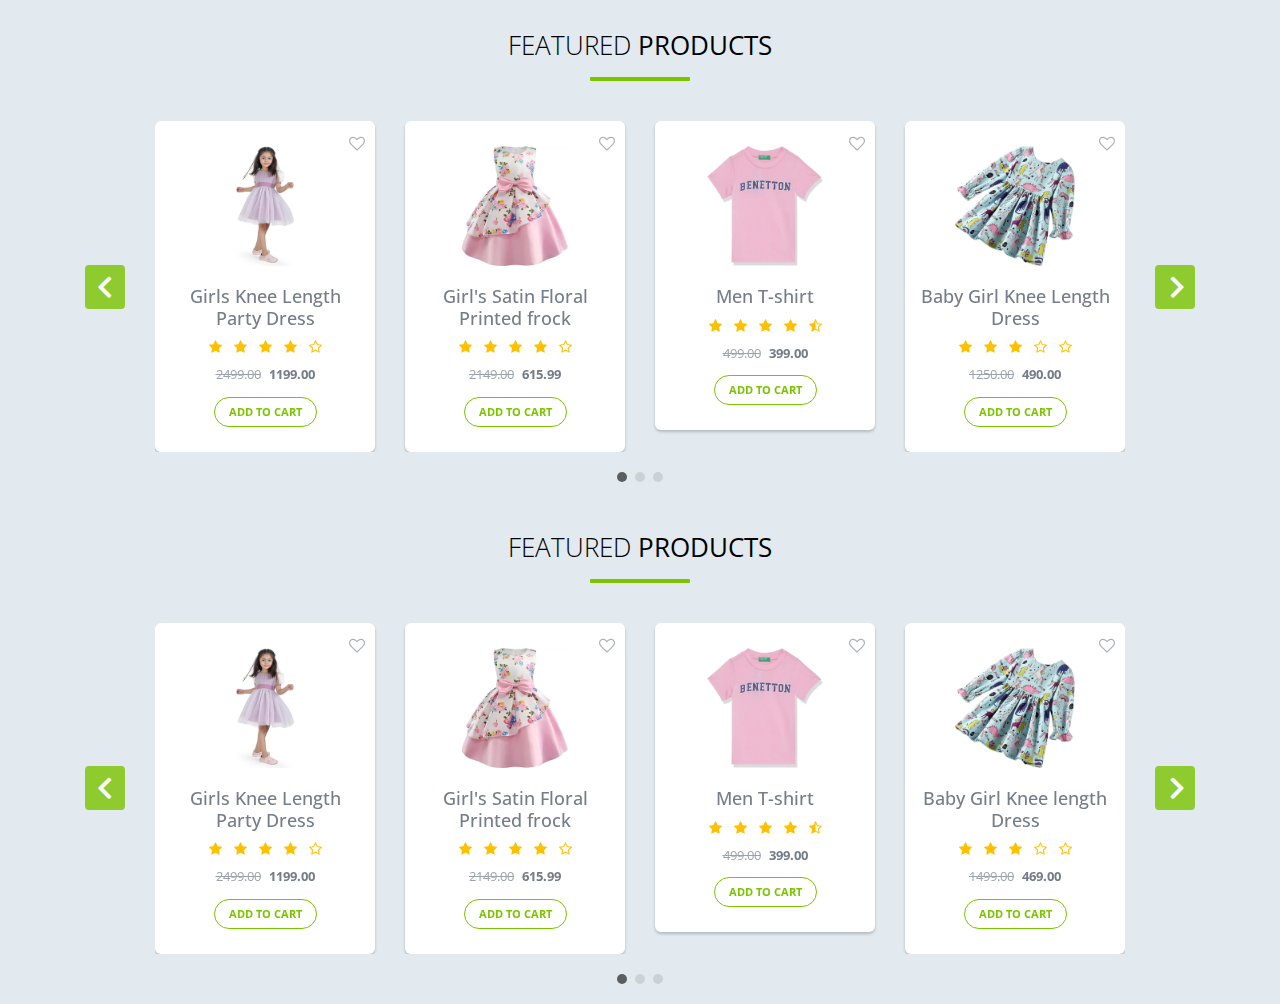
<file: kid.html>
<!DOCTYPE html>
<html lang="en">
<head>
<meta charset="utf-8">
<meta name="viewport" content="width=device-width, initial-scale=1, shrink-to-fit=no">
<title>men's cllection</title>
<link rel="stylesheet" href="https://fonts.googleapis.com/css?family=Roboto|Open+Sans">
<link rel="stylesheet" href="https://stackpath.bootstrapcdn.com/bootstrap/4.5.0/css/bootstrap.min.css">
<link rel="stylesheet" href="https://maxcdn.bootstrapcdn.com/font-awesome/4.7.0/css/font-awesome.min.css">
<script src="https://code.jquery.com/jquery-3.5.1.min.js"></script>
<script src="https://cdn.jsdelivr.net/npm/popper.js@1.16.0/dist/umd/popper.min.js"></script>
<script src="https://stackpath.bootstrapcdn.com/bootstrap/4.5.0/js/bootstrap.min.js"></script>
<link href="men.css" rel="stylesheet">

<script>
$(document).ready(function(){
	$(".wish-icon i").click(function(){
		$(this).toggleClass("fa-heart fa-heart-o");
	});
});	
</script>
</head>
<body>
<div class="container-xl">
	<div class="row">
		<div class="col-md-12">
			<h2>Featured <b>Products</b></h2>
			<div id="myCarousel" class="carousel slide" data-ride="carousel" data-interval="0">
			<!-- Carousel indicators -->
			<ol class="carousel-indicators">
				<li data-target="#myCarousel" data-slide-to="0" class="active"></li>
				<li data-target="#myCarousel" data-slide-to="1"></li>
				<li data-target="#myCarousel" data-slide-to="2"></li>
			</ol>   
			<!-- Wrapper for carousel items -->
			<div class="carousel-inner">
				<div class="item carousel-item active">
					<div class="row">
						<div class="col-sm-3">
							<div class="thumb-wrapper">
								<span class="wish-icon"><i class="fa fa-heart-o"></i></span>
								<div class="img-box">
									<img src="img/kid1.png" class="img-fluid" alt="">									
								</div>
								<div class="thumb-content">
									<h4>Girls Knee Length Party Dress</h4>									
									<div class="star-rating">
										<ul class="list-inline">
											<li class="list-inline-item"><i class="fa fa-star"></i></li>
											<li class="list-inline-item"><i class="fa fa-star"></i></li>
											<li class="list-inline-item"><i class="fa fa-star"></i></li>
											<li class="list-inline-item"><i class="fa fa-star"></i></li>
											<li class="list-inline-item"><i class="fa fa-star-o"></i></li>
										</ul>
									</div>
									<p class="item-price"><strike>2499.00</strike> <b>1199.00</b></p>
									<a href="cart.html" class="btn btn-primary">Add to Cart</a>
								</div>						
							</div>
						</div>
						<div class="col-sm-3">
							<div class="thumb-wrapper">
								<span class="wish-icon"><i class="fa fa-heart-o"></i></span>
								<div class="img-box">
									<img src="img/kid2.png" class="img-fluid" alt="Headphone">
								</div>
								<div class="thumb-content">
									<h4>Girl's Satin Floral Printed frock</h4>									
									<div class="star-rating">
										<ul class="list-inline">
											<li class="list-inline-item"><i class="fa fa-star"></i></li>
											<li class="list-inline-item"><i class="fa fa-star"></i></li>
											<li class="list-inline-item"><i class="fa fa-star"></i></li>
											<li class="list-inline-item"><i class="fa fa-star"></i></li>
											<li class="list-inline-item"><i class="fa fa-star-o"></i></li>
										</ul>
									</div>
									<p class="item-price"><strike>2149.00</strike> <b>615.99</b></p>
									<a href="#" class="btn btn-primary">Add to Cart</a>
								</div>						
							</div>
						</div>		
						<div class="col-sm-3">
							<div class="thumb-wrapper">
								<span class="wish-icon"><i class="fa fa-heart-o"></i></span>
								<div class="img-box">
									<img src="img/kid3.png" class="img-fluid" alt="Macbook">
								</div>
								<div class="thumb-content">
									<h4>Men T-shirt</h4>									
									<div class="star-rating">
										<ul class="list-inline">
											<li class="list-inline-item"><i class="fa fa-star"></i></li>
											<li class="list-inline-item"><i class="fa fa-star"></i></li>
											<li class="list-inline-item"><i class="fa fa-star"></i></li>
											<li class="list-inline-item"><i class="fa fa-star"></i></li>
											<li class="list-inline-item"><i class="fa fa-star-half-o"></i></li>
										</ul>
									</div>
									<p class="item-price"><strike>499.00</strike> <b>399.00</b></p>
									<a href="#" class="btn btn-primary">Add to Cart</a>
								</div>						
							</div>
						</div>								
						<div class="col-sm-3">
							<div class="thumb-wrapper">
								<span class="wish-icon"><i class="fa fa-heart-o"></i></span>
								<div class="img-box">
									<img src="img/kid12.png" class="img-fluid" alt="Nikon">
								</div>
								<div class="thumb-content">
									<h4>Baby Girl Knee Length Dress</h4>									
									<div class="star-rating">
										<ul class="list-inline">
											<li class="list-inline-item"><i class="fa fa-star"></i></li>
											<li class="list-inline-item"><i class="fa fa-star"></i></li>
											<li class="list-inline-item"><i class="fa fa-star"></i></li>
											<li class="list-inline-item"><i class="fa fa-star-o"></i></li>
											<li class="list-inline-item"><i class="fa fa-star-o"></i></li>
										</ul>
									</div>
									<p class="item-price"><strike>1250.00</strike> <b>490.00</b></p>
									<a href="#" class="btn btn-primary">Add to Cart</a>
								</div>						
							</div>
						</div>
					</div>
				</div>
				<div class="item carousel-item">
					<div class="row">
						<div class="col-sm-3">
							<div class="thumb-wrapper">
								<span class="wish-icon"><i class="fa fa-heart-o"></i></span>
								<div class="img-box">
									<img src="img/kid4.png" class="img-fluid" alt="Play Station">
								</div>
								<div class="thumb-content">
									<h4>Girls Calf Length Solid Dresses</h4>
									<p class="item-price"><strike>799.00</strike> <span>759.00</span></p>
									<div class="star-rating">
										<ul class="list-inline">
											<li class="list-inline-item"><i class="fa fa-star"></i></li>
											<li class="list-inline-item"><i class="fa fa-star"></i></li>
											<li class="list-inline-item"><i class="fa fa-star"></i></li>
											<li class="list-inline-item"><i class="fa fa-star"></i></li>
											<li class="list-inline-item"><i class="fa fa-star-o"></i></li>
										</ul>
									</div>
									<a href="#" class="btn btn-primary">Add to Cart</a>
								</div>						
							</div>
						</div>
						<div class="col-sm-3">
							<div class="thumb-wrapper">
								<span class="wish-icon"><i class="fa fa-heart-o"></i></span>
								<div class="img-box">
									<img src="img/kid6.png" class="img-fluid" alt="Macbook">
								</div>
								<div class="thumb-content">
									<h4>Baby cotton T-Shirt Pant ser</h4>
									<p class="item-price"><strike>1099.00</strike> <span>869.00</span></p>
									<div class="star-rating">
										<ul class="list-inline">
											<li class="list-inline-item"><i class="fa fa-star"></i></li>
											<li class="list-inline-item"><i class="fa fa-star"></i></li>
											<li class="list-inline-item"><i class="fa fa-star"></i></li>
											<li class="list-inline-item"><i class="fa fa-star"></i></li>
											<li class="list-inline-item"><i class="fa fa-star-half-o"></i></li>
										</ul>
									</div>
									<a href="#" class="btn btn-primary">Add to Cart</a>
								</div>						
							</div>
						</div>
						<div class="col-sm-3">
							<div class="thumb-wrapper">
								<span class="wish-icon"><i class="fa fa-heart-o"></i></span>
								<div class="img-box">
									<img src="img/kid5.png" class="img-fluid" alt="Speaker">
								</div>
								<div class="thumb-content">
									<h4>Girls Tabby Silk Printed Lehenga Choli</h4>
									<p class="item-price"><strike>939.00</strike> <span>3499.00</span></p>
									<div class="star-rating">
										<ul class="list-inline">
											<li class="list-inline-item"><i class="fa fa-star"></i></li>
											<li class="list-inline-item"><i class="fa fa-star"></i></li>
											<li class="list-inline-item"><i class="fa fa-star"></i></li>
											<li class="list-inline-item"><i class="fa fa-star"></i></li>
											<li class="list-inline-item"><i class="fa fa-star-o"></i></li>
										</ul>
									</div>
									<a href="#" class="btn btn-primary">Add to Cart</a>
								</div>						
							</div>
						</div>
						<div class="col-sm-3">
							<div class="thumb-wrapper">
								<span class="wish-icon"><i class="fa fa-heart-o"></i></span>
								<div class="img-box">
									<img src="img/kid7.png" class="img-fluid" alt="Galaxy">
								</div>
								<div class="thumb-content">
									<h4>Bright Garments</h4>
									<p class="item-price"><strike>699.00</strike> <span>569.00</span></p>
									<div class="star-rating">
										<ul class="list-inline">
											<li class="list-inline-item"><i class="fa fa-star"></i></li>
											<li class="list-inline-item"><i class="fa fa-star"></i></li>
											<li class="list-inline-item"><i class="fa fa-star"></i></li>
											<li class="list-inline-item"><i class="fa fa-star"></i></li>
											<li class="list-inline-item"><i class="fa fa-star-o"></i></li>
										</ul>
									</div>
									<a href="#" class="btn btn-primary">Add to Cart</a>
								</div>						
							</div>
						</div>						
					</div>
				</div>
				<div class="item carousel-item">
					<div class="row">
						<div class="col-sm-3">
							<div class="thumb-wrapper">
								<span class="wish-icon"><i class="fa fa-heart-o"></i></span>
								<div class="img-box">
									<img src="img/kid8.png" class="img-fluid" alt="iPhone">
								</div>
								<div class="thumb-content">
									<h4>Raj Costumes</h4>
									<p class="item-price"><strike>799.00</strike> <span>349.00</span></p>
									<div class="star-rating">
										<ul class="list-inline">
											<li class="list-inline-item"><i class="fa fa-star"></i></li>
											<li class="list-inline-item"><i class="fa fa-star"></i></li>
											<li class="list-inline-item"><i class="fa fa-star"></i></li>
											<li class="list-inline-item"><i class="fa fa-star"></i></li>
											<li class="list-inline-item"><i class="fa fa-star-o"></i></li>
										</ul>
									</div>
									<a href="#" class="btn btn-primary">Add to Cart</a>
								</div>						
							</div>
						</div>
						<div class="col-sm-3">
							<div class="thumb-wrapper">
								<span class="wish-icon"><i class="fa fa-heart-o"></i></span>
								<div class="img-box">
									<img src="img/kid9.png" class="img-fluid" alt="Canon">
								</div>
								<div class="thumb-content">
									<h4>Cotton Casual Polka Dot Mini Dress</h4>
									<p class="item-price"><strike>315.00</strike> <span>250.00</span></p>
									<div class="star-rating">
										<ul class="list-inline">
											<li class="list-inline-item"><i class="fa fa-star"></i></li>
											<li class="list-inline-item"><i class="fa fa-star"></i></li>
											<li class="list-inline-item"><i class="fa fa-star"></i></li>
											<li class="list-inline-item"><i class="fa fa-star"></i></li>
											<li class="list-inline-item"><i class="fa fa-star-o"></i></li>
										</ul>
									</div>
									<a href="#" class="btn btn-primary">Add to Cart</a>
								</div>						
							</div>
						</div>
						<div class="col-sm-3">
							<div class="thumb-wrapper">
								<span class="wish-icon"><i class="fa fa-heart-o"></i></span>
								<div class="img-box">
									<img src="img/kid10.png" class="img-fluid" alt="Pixel">
								</div>
								<div class="thumb-content">
									<h4>Baby Girl Knee length Dress</h4>
									<p class="item-price"><strike>450.00</strike> <span>418.00</span></p>
									<div class="star-rating">
										<ul class="list-inline">
											<li class="list-inline-item"><i class="fa fa-star"></i></li>
											<li class="list-inline-item"><i class="fa fa-star"></i></li>
											<li class="list-inline-item"><i class="fa fa-star"></i></li>
											<li class="list-inline-item"><i class="fa fa-star"></i></li>
											<li class="list-inline-item"><i class="fa fa-star-half-o"></i></li>
										</ul>
									</div>
									<a href="#" class="btn btn-primary">Add to Cart</a>
								</div>						
							</div>
						</div>	
						<div class="col-sm-3">
							<div class="thumb-wrapper">
								<span class="wish-icon"><i class="fa fa-heart-o"></i></span>
								<div class="img-box">
									<img src="img/kid11.png" class="img-fluid" alt="Watch">
								</div>
								<div class="thumb-content">
									<h4>Amina Dresses</h4>
									<p class="item-price"><strike>399.00</strike> <span>330.00</span></p>
									<div class="star-rating">
										<ul class="list-inline">
											<li class="list-inline-item"><i class="fa fa-star"></i></li>
											<li class="list-inline-item"><i class="fa fa-star"></i></li>
											<li class="list-inline-item"><i class="fa fa-star"></i></li>
											<li class="list-inline-item"><i class="fa fa-star"></i></li>
											<li class="list-inline-item"><i class="fa fa-star-o"></i></li>
										</ul>
									</div>
									<a href="#" class="btn btn-primary">Add to Cart</a>
								</div>						
							</div>
						</div>
					</div>
				</div>
			</div>
			<!-- Carousel controls -->
			<a class="carousel-control-prev" href="#myCarousel" data-slide="prev">
				<i class="fa fa-angle-left"></i>
			</a>
			<a class="carousel-control-next" href="#myCarousel" data-slide="next">
				<i class="fa fa-angle-right"></i>
			</a>
		</div>
		</div>
	</div>
</div>
<div class="container-xl">
	<div class="row">
		<div class="col-md-12">
			<h2>Featured <b>Products</b></h2>
			<div id="myCarousel" class="carousel slide" data-ride="carousel" data-interval="0">
			<!-- Carousel indicators -->
			<ol class="carousel-indicators">
				<li data-target="#myCarousel" data-slide-to="0" class="active"></li>
				<li data-target="#myCarousel" data-slide-to="1"></li>
				<li data-target="#myCarousel" data-slide-to="2"></li>
			</ol>   
			<!-- Wrapper for carousel items -->
			<div class="carousel-inner">
				<div class="item carousel-item active">
					<div class="row">
						<div class="col-sm-3">
							<div class="thumb-wrapper">
								<span class="wish-icon"><i class="fa fa-heart-o"></i></span>
								<div class="img-box">
									<img src="img/kid1.png" class="img-fluid" alt="">									
								</div>
								<div class="thumb-content">
									<h4>Girls Knee Length Party Dress</h4>									
									<div class="star-rating">
										<ul class="list-inline">
											<li class="list-inline-item"><i class="fa fa-star"></i></li>
											<li class="list-inline-item"><i class="fa fa-star"></i></li>
											<li class="list-inline-item"><i class="fa fa-star"></i></li>
											<li class="list-inline-item"><i class="fa fa-star"></i></li>
											<li class="list-inline-item"><i class="fa fa-star-o"></i></li>
										</ul>
									</div>
									<p class="item-price"><strike>2499.00</strike> <b>1199.00</b></p>
									<a href="cart.html" class="btn btn-primary">Add to Cart</a>
								</div>						
							</div>
						</div>
						<div class="col-sm-3">
							<div class="thumb-wrapper">
								<span class="wish-icon"><i class="fa fa-heart-o"></i></span>
								<div class="img-box">
									<img src="img/kid2.png" class="img-fluid" alt="Headphone">
								</div>
								<div class="thumb-content">
									<h4>Girl's Satin Floral Printed frock</h4>									
									<div class="star-rating">
										<ul class="list-inline">
											<li class="list-inline-item"><i class="fa fa-star"></i></li>
											<li class="list-inline-item"><i class="fa fa-star"></i></li>
											<li class="list-inline-item"><i class="fa fa-star"></i></li>
											<li class="list-inline-item"><i class="fa fa-star"></i></li>
											<li class="list-inline-item"><i class="fa fa-star-o"></i></li>
										</ul>
									</div>
									<p class="item-price"><strike>2149.00</strike> <b>615.99</b></p>
									<a href="#" class="btn btn-primary">Add to Cart</a>
								</div>						
							</div>
						</div>		
						<div class="col-sm-3">
							<div class="thumb-wrapper">
								<span class="wish-icon"><i class="fa fa-heart-o"></i></span>
								<div class="img-box">
									<img src="img/kid3.png" class="img-fluid" alt="Macbook">
								</div>
								<div class="thumb-content">
									<h4>Men T-shirt</h4>									
									<div class="star-rating">
										<ul class="list-inline">
											<li class="list-inline-item"><i class="fa fa-star"></i></li>
											<li class="list-inline-item"><i class="fa fa-star"></i></li>
											<li class="list-inline-item"><i class="fa fa-star"></i></li>
											<li class="list-inline-item"><i class="fa fa-star"></i></li>
											<li class="list-inline-item"><i class="fa fa-star-half-o"></i></li>
										</ul>
									</div>
									<p class="item-price"><strike>499.00</strike> <b>399.00</b></p>
									<a href="#" class="btn btn-primary">Add to Cart</a>
								</div>						
							</div>
						</div>								
						<div class="col-sm-3">
							<div class="thumb-wrapper">
								<span class="wish-icon"><i class="fa fa-heart-o"></i></span>
								<div class="img-box">
									<img src="img/kid12.png" class="img-fluid" alt="Nikon">
								</div>
								<div class="thumb-content">
									<h4>Baby Girl Knee length Dress</h4>									
									<div class="star-rating">
										<ul class="list-inline">
											<li class="list-inline-item"><i class="fa fa-star"></i></li>
											<li class="list-inline-item"><i class="fa fa-star"></i></li>
											<li class="list-inline-item"><i class="fa fa-star"></i></li>
											<li class="list-inline-item"><i class="fa fa-star-o"></i></li>
											<li class="list-inline-item"><i class="fa fa-star-o"></i></li>
										</ul>
									</div>
									<p class="item-price"><strike>1499.00</strike> <b>469.00</b></p>
									<a href="#" class="btn btn-primary">Add to Cart</a>
								</div>						
							</div>
						</div>
					</div>
				</div>
				<div class="item carousel-item">
					<div class="row">
						<div class="col-sm-3">
							<div class="thumb-wrapper">
								<span class="wish-icon"><i class="fa fa-heart-o"></i></span>
								<div class="img-box">
									<img src="img/kid4.png" class="img-fluid" alt="Play Station">
								</div>
								<div class="thumb-content">
									<h4>Girls Calf Length Solid Dresses</h4>
									<p class="item-price"><strike>799.00</strike> <span>759.00</span></p>
									<div class="star-rating">
										<ul class="list-inline">
											<li class="list-inline-item"><i class="fa fa-star"></i></li>
											<li class="list-inline-item"><i class="fa fa-star"></i></li>
											<li class="list-inline-item"><i class="fa fa-star"></i></li>
											<li class="list-inline-item"><i class="fa fa-star"></i></li>
											<li class="list-inline-item"><i class="fa fa-star-o"></i></li>
										</ul>
									</div>
									<a href="#" class="btn btn-primary">Add to Cart</a>
								</div>						
							</div>
						</div>
						<div class="col-sm-3">
							<div class="thumb-wrapper">
								<span class="wish-icon"><i class="fa fa-heart-o"></i></span>
								<div class="img-box">
									<img src="img/kid6.png" class="img-fluid" alt="Macbook">
								</div>
								<div class="thumb-content">
									<h4>Baby cotton T-Shirt Pant ser</h4>
									<p class="item-price"><strike>1099.00</strike> <span>869.00</span></p>
									<div class="star-rating">
										<ul class="list-inline">
											<li class="list-inline-item"><i class="fa fa-star"></i></li>
											<li class="list-inline-item"><i class="fa fa-star"></i></li>
											<li class="list-inline-item"><i class="fa fa-star"></i></li>
											<li class="list-inline-item"><i class="fa fa-star"></i></li>
											<li class="list-inline-item"><i class="fa fa-star-half-o"></i></li>
										</ul>
									</div>
									<a href="#" class="btn btn-primary">Add to Cart</a>
								</div>						
							</div>
						</div>
						<div class="col-sm-3">
							<div class="thumb-wrapper">
								<span class="wish-icon"><i class="fa fa-heart-o"></i></span>
								<div class="img-box">
									<img src="img/kid5.png" class="img-fluid" alt="Speaker">
								</div>
								<div class="thumb-content">
									<h4>Girls Tabby Silk Printed Lehenga Choli</h4>
									<p class="item-price"><strike>939.00</strike> <span>3499.00</span></p>
									<div class="star-rating">
										<ul class="list-inline">
											<li class="list-inline-item"><i class="fa fa-star"></i></li>
											<li class="list-inline-item"><i class="fa fa-star"></i></li>
											<li class="list-inline-item"><i class="fa fa-star"></i></li>
											<li class="list-inline-item"><i class="fa fa-star"></i></li>
											<li class="list-inline-item"><i class="fa fa-star-o"></i></li>
										</ul>
									</div>
									<a href="#" class="btn btn-primary">Add to Cart</a>
								</div>						
							</div>
						</div>
						<div class="col-sm-3">
							<div class="thumb-wrapper">
								<span class="wish-icon"><i class="fa fa-heart-o"></i></span>
								<div class="img-box">
									<img src="img/kid7.png" class="img-fluid" alt="Galaxy">
								</div>
								<div class="thumb-content">
									<h4>Bright Garments</h4>
									<p class="item-price"><strike>699.00</strike> <span>569.00</span></p>
									<div class="star-rating">
										<ul class="list-inline">
											<li class="list-inline-item"><i class="fa fa-star"></i></li>
											<li class="list-inline-item"><i class="fa fa-star"></i></li>
											<li class="list-inline-item"><i class="fa fa-star"></i></li>
											<li class="list-inline-item"><i class="fa fa-star"></i></li>
											<li class="list-inline-item"><i class="fa fa-star-o"></i></li>
										</ul>
									</div>
									<a href="#" class="btn btn-primary">Add to Cart</a>
								</div>						
							</div>
						</div>						
					</div>
				</div>
				<div class="item carousel-item">
					<div class="row">
						<div class="col-sm-3">
							<div class="thumb-wrapper">
								<span class="wish-icon"><i class="fa fa-heart-o"></i></span>
								<div class="img-box">
									<img src="img/kid8.png" class="img-fluid" alt="iPhone">
								</div>
								<div class="thumb-content">
									<h4>Raj Costumes</h4>
									<p class="item-price"><strike>799.00</strike> <span>349.00</span></p>
									<div class="star-rating">
										<ul class="list-inline">
											<li class="list-inline-item"><i class="fa fa-star"></i></li>
											<li class="list-inline-item"><i class="fa fa-star"></i></li>
											<li class="list-inline-item"><i class="fa fa-star"></i></li>
											<li class="list-inline-item"><i class="fa fa-star"></i></li>
											<li class="list-inline-item"><i class="fa fa-star-o"></i></li>
										</ul>
									</div>
									<a href="#" class="btn btn-primary">Add to Cart</a>
								</div>						
							</div>
						</div>
						<div class="col-sm-3">
							<div class="thumb-wrapper">
								<span class="wish-icon"><i class="fa fa-heart-o"></i></span>
								<div class="img-box">
									<img src="img/kid9.png" class="img-fluid" alt="Canon">
								</div>
								<div class="thumb-content">
									<h4>Cotton Casual Polka Dot Mini Dress</h4>
									<p class="item-price"><strike>315.00</strike> <span>250.00</span></p>
									<div class="star-rating">
										<ul class="list-inline">
											<li class="list-inline-item"><i class="fa fa-star"></i></li>
											<li class="list-inline-item"><i class="fa fa-star"></i></li>
											<li class="list-inline-item"><i class="fa fa-star"></i></li>
											<li class="list-inline-item"><i class="fa fa-star"></i></li>
											<li class="list-inline-item"><i class="fa fa-star-o"></i></li>
										</ul>
									</div>
									<a href="#" class="btn btn-primary">Add to Cart</a>
								</div>						
							</div>
						</div>
						<div class="col-sm-3">
							<div class="thumb-wrapper">
								<span class="wish-icon"><i class="fa fa-heart-o"></i></span>
								<div class="img-box">
									<img src="img/kid10.png" class="img-fluid" alt="Pixel">
								</div>
								<div class="thumb-content">
									<h4>Baby Girl Knee length Dress</h4>
									<p class="item-price"><strike>450.00</strike> <span>418.00</span></p>
									<div class="star-rating">
										<ul class="list-inline">
											<li class="list-inline-item"><i class="fa fa-star"></i></li>
											<li class="list-inline-item"><i class="fa fa-star"></i></li>
											<li class="list-inline-item"><i class="fa fa-star"></i></li>
											<li class="list-inline-item"><i class="fa fa-star"></i></li>
											<li class="list-inline-item"><i class="fa fa-star-half-o"></i></li>
										</ul>
									</div>
									<a href="#" class="btn btn-primary">Add to Cart</a>
								</div>						
							</div>
						</div>	
						<div class="col-sm-3">
							<div class="thumb-wrapper">
								<span class="wish-icon"><i class="fa fa-heart-o"></i></span>
								<div class="img-box">
									<img src="img/kid11.png" class="img-fluid" alt="Watch">
								</div>
								<div class="thumb-content">
									<h4>Amina Dresses</h4>
									<p class="item-price"><strike>399.00</strike> <span>330.00</span></p>
									<div class="star-rating">
										<ul class="list-inline">
											<li class="list-inline-item"><i class="fa fa-star"></i></li>
											<li class="list-inline-item"><i class="fa fa-star"></i></li>
											<li class="list-inline-item"><i class="fa fa-star"></i></li>
											<li class="list-inline-item"><i class="fa fa-star"></i></li>
											<li class="list-inline-item"><i class="fa fa-star-o"></i></li>
										</ul>
									</div>
									<a href="#" class="btn btn-primary">Add to Cart</a>
								</div>						
							</div>
						</div>
					</div>
				</div>
			</div>
			<!-- Carousel controls -->
			<a class="carousel-control-prev" href="#myCarousel" data-slide="prev">
				<i class="fa fa-angle-left"></i>
			</a>
			<a class="carousel-control-next" href="#myCarousel" data-slide="next">
				<i class="fa fa-angle-right"></i>
			</a>
		</div>
		</div>
	</div>
</div>
</body>
</html>
</file>
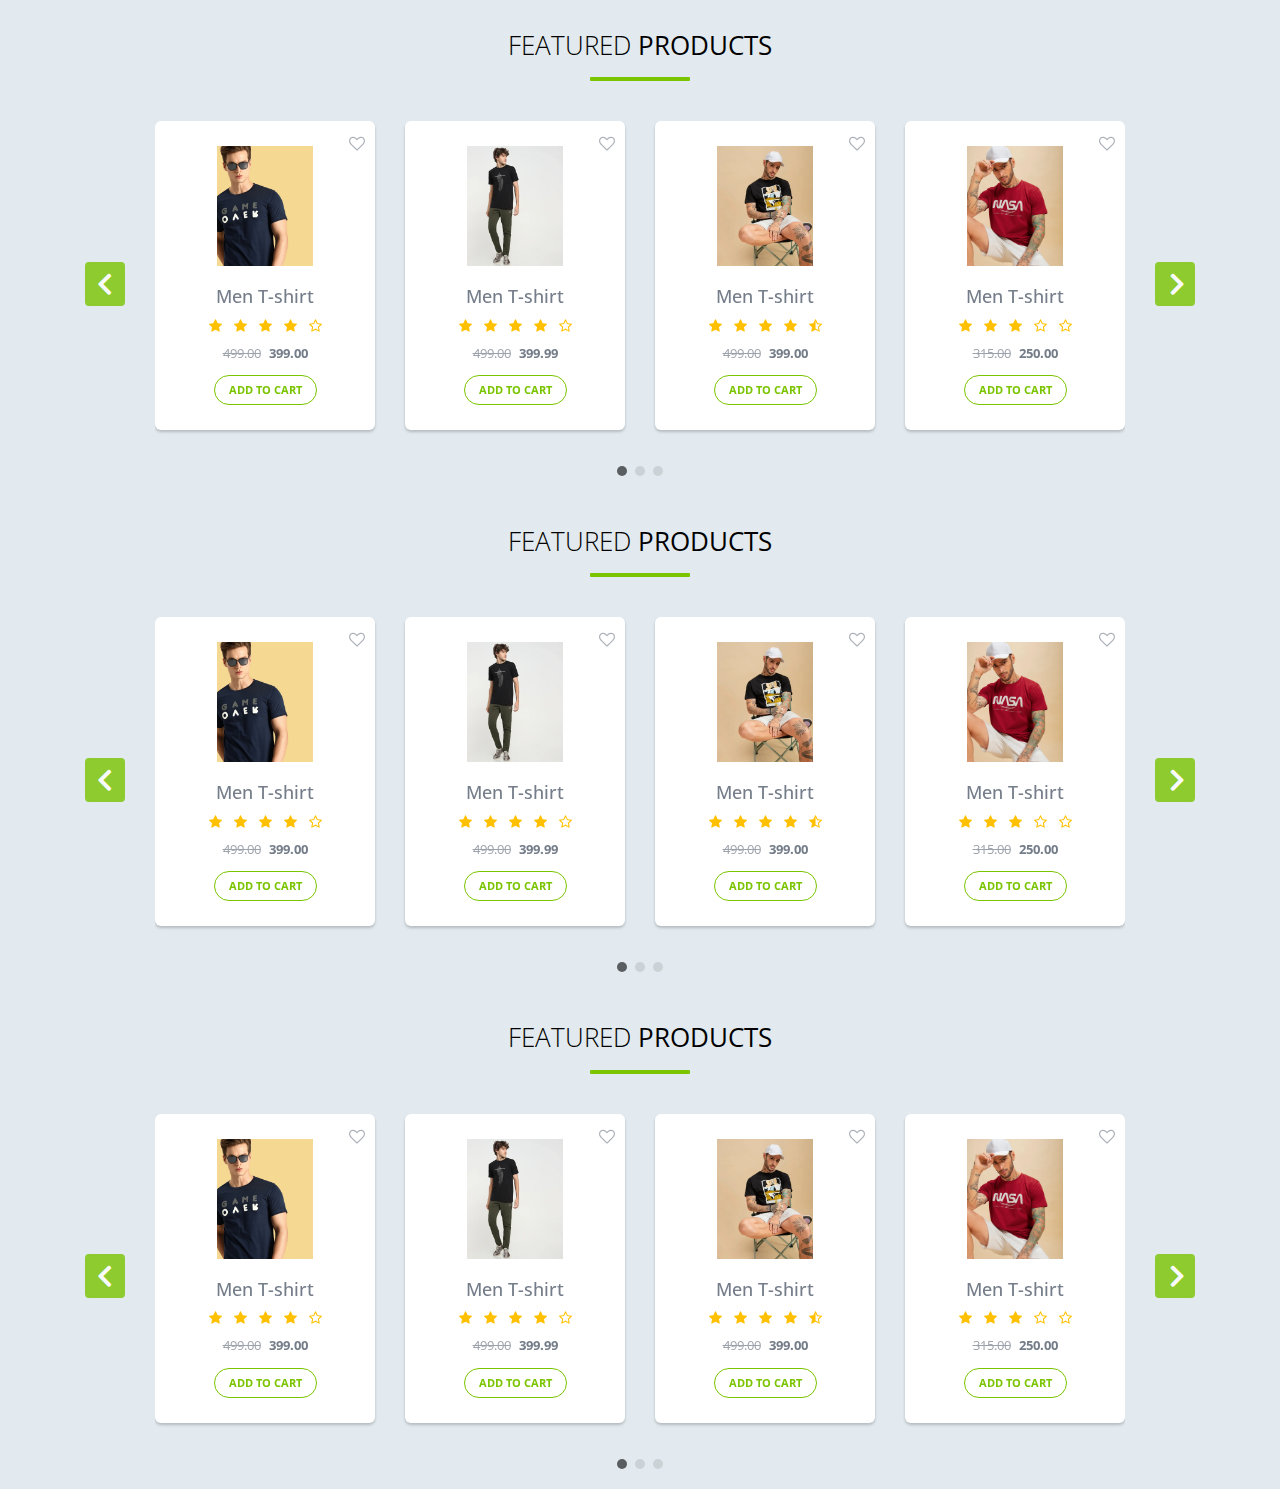
<file: men.html>
<!DOCTYPE html>
<html lang="en">
<head>
<meta charset="utf-8">
<meta name="viewport" content="width=device-width, initial-scale=1, shrink-to-fit=no">
<title>Bootstrap Multiple Item Product Carousel</title>
<link rel="stylesheet" href="https://fonts.googleapis.com/css?family=Roboto|Open+Sans">
<link rel="stylesheet" href="https://stackpath.bootstrapcdn.com/bootstrap/4.5.0/css/bootstrap.min.css">
<link rel="stylesheet" href="https://maxcdn.bootstrapcdn.com/font-awesome/4.7.0/css/font-awesome.min.css">
<script src="https://code.jquery.com/jquery-3.5.1.min.js"></script>
<script src="https://cdn.jsdelivr.net/npm/popper.js@1.16.0/dist/umd/popper.min.js"></script>
<script src="https://stackpath.bootstrapcdn.com/bootstrap/4.5.0/js/bootstrap.min.js"></script>
<style>
body {
	background: #e2eaef;
	font-family: "Open Sans", sans-serif;
}
h2 {
	color: #000;
	font-size: 26px;
	font-weight: 300;
	text-align: center;
	text-transform: uppercase;
	position: relative;
	margin: 30px 0 60px;
}
h2::after {
	content: "";
	width: 100px;
	position: absolute;
	margin: 0 auto;
	height: 4px;
	border-radius: 1px;
	background: #7ac400;
	left: 0;
	right: 0;
	bottom: -20px;
}
.carousel {
	margin: 50px auto;
	padding: 0 70px;
}
.carousel .item {
	color: #747d89;
	min-height: 325px;
	text-align: center;
	overflow: hidden;
}
.carousel .thumb-wrapper {
	padding: 25px 15px;
	background: #fff;
	border-radius: 6px;
	text-align: center;
	position: relative;
	box-shadow: 0 2px 3px rgba(0,0,0,0.2);
}
.carousel .item .img-box {
	height: 120px;
	margin-bottom: 20px;
	width: 100%;
	position: relative;
}
.carousel .item img {	
	max-width: 100%;
	max-height: 100%;
	display: inline-block;
	position: absolute;
	bottom: 0;
	margin: 0 auto;
	left: 0;
	right: 0;
}
.carousel .item h4 {
	font-size: 18px;
}
.carousel .item h4, .carousel .item p, .carousel .item ul {
	margin-bottom: 5px;
}
.carousel .thumb-content .btn {
	color: #7ac400;
	font-size: 11px;
	text-transform: uppercase;
	font-weight: bold;
	background: none;
	border: 1px solid #7ac400;
	padding: 6px 14px;
	margin-top: 5px;
	line-height: 16px;
	border-radius: 20px;
}
.carousel .thumb-content .btn:hover, .carousel .thumb-content .btn:focus {
	color: #fff;
	background: #7ac400;
	box-shadow: none;
}
.carousel .thumb-content .btn i {
	font-size: 14px;
	font-weight: bold;
	margin-left: 5px;
}
.carousel .item-price {
	font-size: 13px;
	padding: 2px 0;
}
.carousel .item-price strike {
	opacity: 0.7;
	margin-right: 5px;
}
.carousel-control-prev, .carousel-control-next {
	height: 44px;
	width: 40px;
	background: #7ac400;	
	margin: auto 0;
	border-radius: 4px;
	opacity: 0.8;
}
.carousel-control-prev:hover, .carousel-control-next:hover {
	background: #78bf00;
	opacity: 1;
}
.carousel-control-prev i, .carousel-control-next i {
	font-size: 36px;
	position: absolute;
	top: 50%;
	display: inline-block;
	margin: -19px 0 0 0;
	z-index: 5;
	left: 0;
	right: 0;
	color: #fff;
	text-shadow: none;
	font-weight: bold;
}
.carousel-control-prev i {
	margin-left: -2px;
}
.carousel-control-next i {
	margin-right: -4px;
}		
.carousel-indicators {
	bottom: -50px;
}
.carousel-indicators li, .carousel-indicators li.active {
	width: 10px;
	height: 10px;
	margin: 4px;
	border-radius: 50%;
	border: none;
}
.carousel-indicators li {	
	background: rgba(0, 0, 0, 0.2);
}
.carousel-indicators li.active {	
	background: rgba(0, 0, 0, 0.6);
}
.carousel .wish-icon {
	position: absolute;
	right: 10px;
	top: 10px;
	z-index: 99;
	cursor: pointer;
	font-size: 16px;
	color: #abb0b8;
}
.carousel .wish-icon .fa-heart {
	color: #ff6161;
}
.star-rating li {
	padding: 0;
}
.star-rating i {
	font-size: 14px;
	color: #ffc000;
}
</style>
<script>
$(document).ready(function(){
	$(".wish-icon i").click(function(){
		$(this).toggleClass("fa-heart fa-heart-o");
	});
});	
</script>
</head>
<body>
<div class="container-xl">
	<div class="row">
		<div class="col-md-12">
			<h2>Featured <b>Products</b></h2>
			<div id="myCarousel" class="carousel slide" data-ride="carousel" data-interval="0">
			<!-- Carousel indicators -->
			<ol class="carousel-indicators">
				<li data-target="#myCarousel" data-slide-to="0" class="active"></li>
				<li data-target="#myCarousel" data-slide-to="1"></li>
				<li data-target="#myCarousel" data-slide-to="2"></li>
			</ol>   
			<!-- Wrapper for carousel items -->
			<div class="carousel-inner">
				<div class="item carousel-item active">
					<div class="row">
						<div class="col-sm-3">
							<div class="thumb-wrapper">
								<span class="wish-icon"><i class="fa fa-heart-o"></i></span>
								<div class="img-box">
									<img src="img/men1.png" class="img-fluid" alt="">									
								</div>
								<div class="thumb-content">
									<h4>Men T-shirt</h4>									
									<div class="star-rating">
										<ul class="list-inline">
											<li class="list-inline-item"><i class="fa fa-star"></i></li>
											<li class="list-inline-item"><i class="fa fa-star"></i></li>
											<li class="list-inline-item"><i class="fa fa-star"></i></li>
											<li class="list-inline-item"><i class="fa fa-star"></i></li>
											<li class="list-inline-item"><i class="fa fa-star-o"></i></li>
										</ul>
									</div>
									<p class="item-price"><strike>499.00</strike> <b>399.00</b></p>
									<a href="#" class="btn btn-primary">Add to Cart</a>
								</div>						
							</div>
						</div>
						<div class="col-sm-3">
							<div class="thumb-wrapper">
								<span class="wish-icon"><i class="fa fa-heart-o"></i></span>
								<div class="img-box">
									<img src="img/men2.png" class="img-fluid" alt="Headphone">
								</div>
								<div class="thumb-content">
									<h4>Men T-shirt</h4>									
									<div class="star-rating">
										<ul class="list-inline">
											<li class="list-inline-item"><i class="fa fa-star"></i></li>
											<li class="list-inline-item"><i class="fa fa-star"></i></li>
											<li class="list-inline-item"><i class="fa fa-star"></i></li>
											<li class="list-inline-item"><i class="fa fa-star"></i></li>
											<li class="list-inline-item"><i class="fa fa-star-o"></i></li>
										</ul>
									</div>
									<p class="item-price"><strike>499.00</strike> <b>399.99</b></p>
									<a href="#" class="btn btn-primary">Add to Cart</a>
								</div>						
							</div>
						</div>		
						<div class="col-sm-3">
							<div class="thumb-wrapper">
								<span class="wish-icon"><i class="fa fa-heart-o"></i></span>
								<div class="img-box">
									<img src="img/men3.png" class="img-fluid" alt="Macbook">
								</div>
								<div class="thumb-content">
									<h4>Men T-shirt</h4>									
									<div class="star-rating">
										<ul class="list-inline">
											<li class="list-inline-item"><i class="fa fa-star"></i></li>
											<li class="list-inline-item"><i class="fa fa-star"></i></li>
											<li class="list-inline-item"><i class="fa fa-star"></i></li>
											<li class="list-inline-item"><i class="fa fa-star"></i></li>
											<li class="list-inline-item"><i class="fa fa-star-half-o"></i></li>
										</ul>
									</div>
									<p class="item-price"><strike>499.00</strike> <b>399.00</b></p>
									<a href="#" class="btn btn-primary">Add to Cart</a>
								</div>						
							</div>
						</div>								
						<div class="col-sm-3">
							<div class="thumb-wrapper">
								<span class="wish-icon"><i class="fa fa-heart-o"></i></span>
								<div class="img-box">
									<img src="img/men4.png" class="img-fluid" alt="Nikon">
								</div>
								<div class="thumb-content">
									<h4>Men T-shirt</h4>									
									<div class="star-rating">
										<ul class="list-inline">
											<li class="list-inline-item"><i class="fa fa-star"></i></li>
											<li class="list-inline-item"><i class="fa fa-star"></i></li>
											<li class="list-inline-item"><i class="fa fa-star"></i></li>
											<li class="list-inline-item"><i class="fa fa-star-o"></i></li>
											<li class="list-inline-item"><i class="fa fa-star-o"></i></li>
										</ul>
									</div>
									<p class="item-price"><strike>315.00</strike> <b>250.00</b></p>
									<a href="#" class="btn btn-primary">Add to Cart</a>
								</div>						
							</div>
						</div>
					</div>
				</div>
				<div class="item carousel-item">
					<div class="row">
						<div class="col-sm-3">
							<div class="thumb-wrapper">
								<span class="wish-icon"><i class="fa fa-heart-o"></i></span>
								<div class="img-box">
									<img src="img/shirt1.png" class="img-fluid" alt="Play Station">
								</div>
								<div class="thumb-content">
									<h4>Shirt</h4>
									<p class="item-price"><strike>799.00</strike> <span>759.00</span></p>
									<div class="star-rating">
										<ul class="list-inline">
											<li class="list-inline-item"><i class="fa fa-star"></i></li>
											<li class="list-inline-item"><i class="fa fa-star"></i></li>
											<li class="list-inline-item"><i class="fa fa-star"></i></li>
											<li class="list-inline-item"><i class="fa fa-star"></i></li>
											<li class="list-inline-item"><i class="fa fa-star-o"></i></li>
										</ul>
									</div>
									<a href="#" class="btn btn-primary">Add to Cart</a>
								</div>						
							</div>
						</div>
						<div class="col-sm-3">
							<div class="thumb-wrapper">
								<span class="wish-icon"><i class="fa fa-heart-o"></i></span>
								<div class="img-box">
									<img src="img/shirt2.png" class="img-fluid" alt="Macbook">
								</div>
								<div class="thumb-content">
									<h4>Men shirt</h4>
									<p class="item-price"><strike>1099.00</strike> <span>869.00</span></p>
									<div class="star-rating">
										<ul class="list-inline">
											<li class="list-inline-item"><i class="fa fa-star"></i></li>
											<li class="list-inline-item"><i class="fa fa-star"></i></li>
											<li class="list-inline-item"><i class="fa fa-star"></i></li>
											<li class="list-inline-item"><i class="fa fa-star"></i></li>
											<li class="list-inline-item"><i class="fa fa-star-half-o"></i></li>
										</ul>
									</div>
									<a href="#" class="btn btn-primary">Add to Cart</a>
								</div>						
							</div>
						</div>
						<div class="col-sm-3">
							<div class="thumb-wrapper">
								<span class="wish-icon"><i class="fa fa-heart-o"></i></span>
								<div class="img-box">
									<img src="img/shirt3.png" class="img-fluid" alt="Speaker">
								</div>
								<div class="thumb-content">
									<h4>Men shirt</h4>
									<p class="item-price"><strike>1009.00</strike> <span>999.00</span></p>
									<div class="star-rating">
										<ul class="list-inline">
											<li class="list-inline-item"><i class="fa fa-star"></i></li>
											<li class="list-inline-item"><i class="fa fa-star"></i></li>
											<li class="list-inline-item"><i class="fa fa-star"></i></li>
											<li class="list-inline-item"><i class="fa fa-star"></i></li>
											<li class="list-inline-item"><i class="fa fa-star-o"></i></li>
										</ul>
									</div>
									<a href="#" class="btn btn-primary">Add to Cart</a>
								</div>						
							</div>
						</div>
						<div class="col-sm-3">
							<div class="thumb-wrapper">
								<span class="wish-icon"><i class="fa fa-heart-o"></i></span>
								<div class="img-box">
									<img src="img/shirt4.png" class="img-fluid" alt="Galaxy">
								</div>
								<div class="thumb-content">
									<h4>Samsung Galaxy S8</h4>
									<p class="item-price"><strike>699.00</strike> <span>569.00</span></p>
									<div class="star-rating">
										<ul class="list-inline">
											<li class="list-inline-item"><i class="fa fa-star"></i></li>
											<li class="list-inline-item"><i class="fa fa-star"></i></li>
											<li class="list-inline-item"><i class="fa fa-star"></i></li>
											<li class="list-inline-item"><i class="fa fa-star"></i></li>
											<li class="list-inline-item"><i class="fa fa-star-o"></i></li>
										</ul>
									</div>
									<a href="#" class="btn btn-primary">Add to Cart</a>
								</div>						
							</div>
						</div>						
					</div>
				</div>
				<div class="item carousel-item">
					<div class="row">
						<div class="col-sm-3">
							<div class="thumb-wrapper">
								<span class="wish-icon"><i class="fa fa-heart-o"></i></span>
								<div class="img-box">
									<img src="img/men1.png" class="img-fluid" alt="iPhone">
								</div>
								<div class="thumb-content">
									<h4>Men T-shirt</h4>
									<p class="item-price"><strike>369.00</strike> <span>349.00</span></p>
									<div class="star-rating">
										<ul class="list-inline">
											<li class="list-inline-item"><i class="fa fa-star"></i></li>
											<li class="list-inline-item"><i class="fa fa-star"></i></li>
											<li class="list-inline-item"><i class="fa fa-star"></i></li>
											<li class="list-inline-item"><i class="fa fa-star"></i></li>
											<li class="list-inline-item"><i class="fa fa-star-o"></i></li>
										</ul>
									</div>
									<a href="#" class="btn btn-primary">Add to Cart</a>
								</div>						
							</div>
						</div>
						<div class="col-sm-3">
							<div class="thumb-wrapper">
								<span class="wish-icon"><i class="fa fa-heart-o"></i></span>
								<div class="img-box">
									<img src="img/men2.png" class="img-fluid" alt="Canon">
								</div>
								<div class="thumb-content">
									<h4>Men T-shirt</h4>
									<p class="item-price"><strike>315.00</strike> <span>250.00</span></p>
									<div class="star-rating">
										<ul class="list-inline">
											<li class="list-inline-item"><i class="fa fa-star"></i></li>
											<li class="list-inline-item"><i class="fa fa-star"></i></li>
											<li class="list-inline-item"><i class="fa fa-star"></i></li>
											<li class="list-inline-item"><i class="fa fa-star"></i></li>
											<li class="list-inline-item"><i class="fa fa-star-o"></i></li>
										</ul>
									</div>
									<a href="#" class="btn btn-primary">Add to Cart</a>
								</div>						
							</div>
						</div>
						<div class="col-sm-3">
							<div class="thumb-wrapper">
								<span class="wish-icon"><i class="fa fa-heart-o"></i></span>
								<div class="img-box">
									<img src="img/men3.png" class="img-fluid" alt="Pixel">
								</div>
								<div class="thumb-content">
									<h4>Men T-shirt</h4>
									<p class="item-price"><strike>450.00</strike> <span>418.00</span></p>
									<div class="star-rating">
										<ul class="list-inline">
											<li class="list-inline-item"><i class="fa fa-star"></i></li>
											<li class="list-inline-item"><i class="fa fa-star"></i></li>
											<li class="list-inline-item"><i class="fa fa-star"></i></li>
											<li class="list-inline-item"><i class="fa fa-star"></i></li>
											<li class="list-inline-item"><i class="fa fa-star-half-o"></i></li>
										</ul>
									</div>
									<a href="#" class="btn btn-primary">Add to Cart</a>
								</div>						
							</div>
						</div>	
						<div class="col-sm-3">
							<div class="thumb-wrapper">
								<span class="wish-icon"><i class="fa fa-heart-o"></i></span>
								<div class="img-box">
									<img src="img/men4.png" class="img-fluid" alt="Watch">
								</div>
								<div class="thumb-content">
									<h4>Men T-shirt</h4>
									<p class="item-price"><strike>350.00</strike> <span>330.00</span></p>
									<div class="star-rating">
										<ul class="list-inline">
											<li class="list-inline-item"><i class="fa fa-star"></i></li>
											<li class="list-inline-item"><i class="fa fa-star"></i></li>
											<li class="list-inline-item"><i class="fa fa-star"></i></li>
											<li class="list-inline-item"><i class="fa fa-star"></i></li>
											<li class="list-inline-item"><i class="fa fa-star-o"></i></li>
										</ul>
									</div>
									<a href="#" class="btn btn-primary">Add to Cart</a>
								</div>						
							</div>
						</div>
					</div>
				</div>
			</div>
			<!-- Carousel controls -->
			<a class="carousel-control-prev" href="#myCarousel" data-slide="prev">
				<i class="fa fa-angle-left"></i>
			</a>
			<a class="carousel-control-next" href="#myCarousel" data-slide="next">
				<i class="fa fa-angle-right"></i>
			</a>
		</div>
		</div>
	</div>
</div>
<div class="container-xl">
	<div class="row">
		<div class="col-md-12">
			<h2>Featured <b>Products</b></h2>
			<div id="myCarousel" class="carousel slide" data-ride="carousel" data-interval="0">
			<!-- Carousel indicators -->
			<ol class="carousel-indicators">
				<li data-target="#myCarousel" data-slide-to="0" class="active"></li>
				<li data-target="#myCarousel" data-slide-to="1"></li>
				<li data-target="#myCarousel" data-slide-to="2"></li>
			</ol>   
			<!-- Wrapper for carousel items -->
			<div class="carousel-inner">
				<div class="item carousel-item active">
					<div class="row">
						<div class="col-sm-3">
							<div class="thumb-wrapper">
								<span class="wish-icon"><i class="fa fa-heart-o"></i></span>
								<div class="img-box">
									<img src="img/men1.png" class="img-fluid" alt="">									
								</div>
								<div class="thumb-content">
									<h4>Men T-shirt</h4>									
									<div class="star-rating">
										<ul class="list-inline">
											<li class="list-inline-item"><i class="fa fa-star"></i></li>
											<li class="list-inline-item"><i class="fa fa-star"></i></li>
											<li class="list-inline-item"><i class="fa fa-star"></i></li>
											<li class="list-inline-item"><i class="fa fa-star"></i></li>
											<li class="list-inline-item"><i class="fa fa-star-o"></i></li>
										</ul>
									</div>
									<p class="item-price"><strike>499.00</strike> <b>399.00</b></p>
									<a href="#" class="btn btn-primary">Add to Cart</a>
								</div>						
							</div>
						</div>
						<div class="col-sm-3">
							<div class="thumb-wrapper">
								<span class="wish-icon"><i class="fa fa-heart-o"></i></span>
								<div class="img-box">
									<img src="img/men2.png" class="img-fluid" alt="Headphone">
								</div>
								<div class="thumb-content">
									<h4>Men T-shirt</h4>									
									<div class="star-rating">
										<ul class="list-inline">
											<li class="list-inline-item"><i class="fa fa-star"></i></li>
											<li class="list-inline-item"><i class="fa fa-star"></i></li>
											<li class="list-inline-item"><i class="fa fa-star"></i></li>
											<li class="list-inline-item"><i class="fa fa-star"></i></li>
											<li class="list-inline-item"><i class="fa fa-star-o"></i></li>
										</ul>
									</div>
									<p class="item-price"><strike>499.00</strike> <b>399.99</b></p>
									<a href="#" class="btn btn-primary">Add to Cart</a>
								</div>						
							</div>
						</div>		
						<div class="col-sm-3">
							<div class="thumb-wrapper">
								<span class="wish-icon"><i class="fa fa-heart-o"></i></span>
								<div class="img-box">
									<img src="img/men3.png" class="img-fluid" alt="Macbook">
								</div>
								<div class="thumb-content">
									<h4>Men T-shirt</h4>									
									<div class="star-rating">
										<ul class="list-inline">
											<li class="list-inline-item"><i class="fa fa-star"></i></li>
											<li class="list-inline-item"><i class="fa fa-star"></i></li>
											<li class="list-inline-item"><i class="fa fa-star"></i></li>
											<li class="list-inline-item"><i class="fa fa-star"></i></li>
											<li class="list-inline-item"><i class="fa fa-star-half-o"></i></li>
										</ul>
									</div>
									<p class="item-price"><strike>499.00</strike> <b>399.00</b></p>
									<a href="#" class="btn btn-primary">Add to Cart</a>
								</div>						
							</div>
						</div>								
						<div class="col-sm-3">
							<div class="thumb-wrapper">
								<span class="wish-icon"><i class="fa fa-heart-o"></i></span>
								<div class="img-box">
									<img src="img/men4.png" class="img-fluid" alt="Nikon">
								</div>
								<div class="thumb-content">
									<h4>Men T-shirt</h4>									
									<div class="star-rating">
										<ul class="list-inline">
											<li class="list-inline-item"><i class="fa fa-star"></i></li>
											<li class="list-inline-item"><i class="fa fa-star"></i></li>
											<li class="list-inline-item"><i class="fa fa-star"></i></li>
											<li class="list-inline-item"><i class="fa fa-star-o"></i></li>
											<li class="list-inline-item"><i class="fa fa-star-o"></i></li>
										</ul>
									</div>
									<p class="item-price"><strike>315.00</strike> <b>250.00</b></p>
									<a href="#" class="btn btn-primary">Add to Cart</a>
								</div>						
							</div>
						</div>
					</div>
				</div>
				<div class="item carousel-item">
					<div class="row">
						<div class="col-sm-3">
							<div class="thumb-wrapper">
								<span class="wish-icon"><i class="fa fa-heart-o"></i></span>
								<div class="img-box">
									<img src="img/shirt1.png" class="img-fluid" alt="Play Station">
								</div>
								<div class="thumb-content">
									<h4>Shirt</h4>
									<p class="item-price"><strike>799.00</strike> <span>759.00</span></p>
									<div class="star-rating">
										<ul class="list-inline">
											<li class="list-inline-item"><i class="fa fa-star"></i></li>
											<li class="list-inline-item"><i class="fa fa-star"></i></li>
											<li class="list-inline-item"><i class="fa fa-star"></i></li>
											<li class="list-inline-item"><i class="fa fa-star"></i></li>
											<li class="list-inline-item"><i class="fa fa-star-o"></i></li>
										</ul>
									</div>
									<a href="#" class="btn btn-primary">Add to Cart</a>
								</div>						
							</div>
						</div>
						<div class="col-sm-3">
							<div class="thumb-wrapper">
								<span class="wish-icon"><i class="fa fa-heart-o"></i></span>
								<div class="img-box">
									<img src="img/shirt2.png" class="img-fluid" alt="Macbook">
								</div>
								<div class="thumb-content">
									<h4>Men shirt</h4>
									<p class="item-price"><strike>1099.00</strike> <span>869.00</span></p>
									<div class="star-rating">
										<ul class="list-inline">
											<li class="list-inline-item"><i class="fa fa-star"></i></li>
											<li class="list-inline-item"><i class="fa fa-star"></i></li>
											<li class="list-inline-item"><i class="fa fa-star"></i></li>
											<li class="list-inline-item"><i class="fa fa-star"></i></li>
											<li class="list-inline-item"><i class="fa fa-star-half-o"></i></li>
										</ul>
									</div>
									<a href="#" class="btn btn-primary">Add to Cart</a>
								</div>						
							</div>
						</div>
						<div class="col-sm-3">
							<div class="thumb-wrapper">
								<span class="wish-icon"><i class="fa fa-heart-o"></i></span>
								<div class="img-box">
									<img src="img/shirt3.png" class="img-fluid" alt="Speaker">
								</div>
								<div class="thumb-content">
									<h4>Men shirt</h4>
									<p class="item-price"><strike>1009.00</strike> <span>999.00</span></p>
									<div class="star-rating">
										<ul class="list-inline">
											<li class="list-inline-item"><i class="fa fa-star"></i></li>
											<li class="list-inline-item"><i class="fa fa-star"></i></li>
											<li class="list-inline-item"><i class="fa fa-star"></i></li>
											<li class="list-inline-item"><i class="fa fa-star"></i></li>
											<li class="list-inline-item"><i class="fa fa-star-o"></i></li>
										</ul>
									</div>
									<a href="#" class="btn btn-primary">Add to Cart</a>
								</div>						
							</div>
						</div>
						<div class="col-sm-3">
							<div class="thumb-wrapper">
								<span class="wish-icon"><i class="fa fa-heart-o"></i></span>
								<div class="img-box">
									<img src="img/shirt4.png" class="img-fluid" alt="Galaxy">
								</div>
								<div class="thumb-content">
									<h4>Samsung Galaxy S8</h4>
									<p class="item-price"><strike>699.00</strike> <span>569.00</span></p>
									<div class="star-rating">
										<ul class="list-inline">
											<li class="list-inline-item"><i class="fa fa-star"></i></li>
											<li class="list-inline-item"><i class="fa fa-star"></i></li>
											<li class="list-inline-item"><i class="fa fa-star"></i></li>
											<li class="list-inline-item"><i class="fa fa-star"></i></li>
											<li class="list-inline-item"><i class="fa fa-star-o"></i></li>
										</ul>
									</div>
									<a href="#" class="btn btn-primary">Add to Cart</a>
								</div>						
							</div>
						</div>						
					</div>
				</div>
				<div class="item carousel-item">
					<div class="row">
						<div class="col-sm-3">
							<div class="thumb-wrapper">
								<span class="wish-icon"><i class="fa fa-heart-o"></i></span>
								<div class="img-box">
									<img src="img/men1.png" class="img-fluid" alt="iPhone">
								</div>
								<div class="thumb-content">
									<h4>Men T-shirt</h4>
									<p class="item-price"><strike>369.00</strike> <span>349.00</span></p>
									<div class="star-rating">
										<ul class="list-inline">
											<li class="list-inline-item"><i class="fa fa-star"></i></li>
											<li class="list-inline-item"><i class="fa fa-star"></i></li>
											<li class="list-inline-item"><i class="fa fa-star"></i></li>
											<li class="list-inline-item"><i class="fa fa-star"></i></li>
											<li class="list-inline-item"><i class="fa fa-star-o"></i></li>
										</ul>
									</div>
									<a href="#" class="btn btn-primary">Add to Cart</a>
								</div>						
							</div>
						</div>
						<div class="col-sm-3">
							<div class="thumb-wrapper">
								<span class="wish-icon"><i class="fa fa-heart-o"></i></span>
								<div class="img-box">
									<img src="img/men2.png" class="img-fluid" alt="Canon">
								</div>
								<div class="thumb-content">
									<h4>Men T-shirt</h4>
									<p class="item-price"><strike>315.00</strike> <span>250.00</span></p>
									<div class="star-rating">
										<ul class="list-inline">
											<li class="list-inline-item"><i class="fa fa-star"></i></li>
											<li class="list-inline-item"><i class="fa fa-star"></i></li>
											<li class="list-inline-item"><i class="fa fa-star"></i></li>
											<li class="list-inline-item"><i class="fa fa-star"></i></li>
											<li class="list-inline-item"><i class="fa fa-star-o"></i></li>
										</ul>
									</div>
									<a href="#" class="btn btn-primary">Add to Cart</a>
								</div>						
							</div>
						</div>
						<div class="col-sm-3">
							<div class="thumb-wrapper">
								<span class="wish-icon"><i class="fa fa-heart-o"></i></span>
								<div class="img-box">
									<img src="img/men3.png" class="img-fluid" alt="Pixel">
								</div>
								<div class="thumb-content">
									<h4>Men T-shirt</h4>
									<p class="item-price"><strike>450.00</strike> <span>418.00</span></p>
									<div class="star-rating">
										<ul class="list-inline">
											<li class="list-inline-item"><i class="fa fa-star"></i></li>
											<li class="list-inline-item"><i class="fa fa-star"></i></li>
											<li class="list-inline-item"><i class="fa fa-star"></i></li>
											<li class="list-inline-item"><i class="fa fa-star"></i></li>
											<li class="list-inline-item"><i class="fa fa-star-half-o"></i></li>
										</ul>
									</div>
									<a href="#" class="btn btn-primary">Add to Cart</a>
								</div>						
							</div>
						</div>	
						<div class="col-sm-3">
							<div class="thumb-wrapper">
								<span class="wish-icon"><i class="fa fa-heart-o"></i></span>
								<div class="img-box">
									<img src="img/men4.png" class="img-fluid" alt="Watch">
								</div>
								<div class="thumb-content">
									<h4>Men T-shirt</h4>
									<p class="item-price"><strike>350.00</strike> <span>330.00</span></p>
									<div class="star-rating">
										<ul class="list-inline">
											<li class="list-inline-item"><i class="fa fa-star"></i></li>
											<li class="list-inline-item"><i class="fa fa-star"></i></li>
											<li class="list-inline-item"><i class="fa fa-star"></i></li>
											<li class="list-inline-item"><i class="fa fa-star"></i></li>
											<li class="list-inline-item"><i class="fa fa-star-o"></i></li>
										</ul>
									</div>
									<a href="#" class="btn btn-primary">Add to Cart</a>
								</div>						
							</div>
						</div>
					</div>
				</div>
			</div>
			<!-- Carousel controls -->
			<a class="carousel-control-prev" href="#myCarousel" data-slide="prev">
				<i class="fa fa-angle-left"></i>
			</a>
			<a class="carousel-control-next" href="#myCarousel" data-slide="next">
				<i class="fa fa-angle-right"></i>
			</a>
		</div>
		</div>
	</div>
</div>
<div class="container-xl">
	<div class="row">
		<div class="col-md-12">
			<h2>Featured <b>Products</b></h2>
			<div id="myCarousel" class="carousel slide" data-ride="carousel" data-interval="0">
			<!-- Carousel indicators -->
			<ol class="carousel-indicators">
				<li data-target="#myCarousel" data-slide-to="0" class="active"></li>
				<li data-target="#myCarousel" data-slide-to="1"></li>
				<li data-target="#myCarousel" data-slide-to="2"></li>
			</ol>   
			<!-- Wrapper for carousel items -->
			<div class="carousel-inner">
				<div class="item carousel-item active">
					<div class="row">
						<div class="col-sm-3">
							<div class="thumb-wrapper">
								<span class="wish-icon"><i class="fa fa-heart-o"></i></span>
								<div class="img-box">
									<img src="img/men1.png" class="img-fluid" alt="">									
								</div>
								<div class="thumb-content">
									<h4>Men T-shirt</h4>									
									<div class="star-rating">
										<ul class="list-inline">
											<li class="list-inline-item"><i class="fa fa-star"></i></li>
											<li class="list-inline-item"><i class="fa fa-star"></i></li>
											<li class="list-inline-item"><i class="fa fa-star"></i></li>
											<li class="list-inline-item"><i class="fa fa-star"></i></li>
											<li class="list-inline-item"><i class="fa fa-star-o"></i></li>
										</ul>
									</div>
									<p class="item-price"><strike>499.00</strike> <b>399.00</b></p>
									<a href="#" class="btn btn-primary">Add to Cart</a>
								</div>						
							</div>
						</div>
						<div class="col-sm-3">
							<div class="thumb-wrapper">
								<span class="wish-icon"><i class="fa fa-heart-o"></i></span>
								<div class="img-box">
									<img src="img/men2.png" class="img-fluid" alt="Headphone">
								</div>
								<div class="thumb-content">
									<h4>Men T-shirt</h4>									
									<div class="star-rating">
										<ul class="list-inline">
											<li class="list-inline-item"><i class="fa fa-star"></i></li>
											<li class="list-inline-item"><i class="fa fa-star"></i></li>
											<li class="list-inline-item"><i class="fa fa-star"></i></li>
											<li class="list-inline-item"><i class="fa fa-star"></i></li>
											<li class="list-inline-item"><i class="fa fa-star-o"></i></li>
										</ul>
									</div>
									<p class="item-price"><strike>499.00</strike> <b>399.99</b></p>
									<a href="#" class="btn btn-primary">Add to Cart</a>
								</div>						
							</div>
						</div>		
						<div class="col-sm-3">
							<div class="thumb-wrapper">
								<span class="wish-icon"><i class="fa fa-heart-o"></i></span>
								<div class="img-box">
									<img src="img/men3.png" class="img-fluid" alt="Macbook">
								</div>
								<div class="thumb-content">
									<h4>Men T-shirt</h4>									
									<div class="star-rating">
										<ul class="list-inline">
											<li class="list-inline-item"><i class="fa fa-star"></i></li>
											<li class="list-inline-item"><i class="fa fa-star"></i></li>
											<li class="list-inline-item"><i class="fa fa-star"></i></li>
											<li class="list-inline-item"><i class="fa fa-star"></i></li>
											<li class="list-inline-item"><i class="fa fa-star-half-o"></i></li>
										</ul>
									</div>
									<p class="item-price"><strike>499.00</strike> <b>399.00</b></p>
									<a href="#" class="btn btn-primary">Add to Cart</a>
								</div>						
							</div>
						</div>								
						<div class="col-sm-3">
							<div class="thumb-wrapper">
								<span class="wish-icon"><i class="fa fa-heart-o"></i></span>
								<div class="img-box">
									<img src="img/men4.png" class="img-fluid" alt="Nikon">
								</div>
								<div class="thumb-content">
									<h4>Men T-shirt</h4>									
									<div class="star-rating">
										<ul class="list-inline">
											<li class="list-inline-item"><i class="fa fa-star"></i></li>
											<li class="list-inline-item"><i class="fa fa-star"></i></li>
											<li class="list-inline-item"><i class="fa fa-star"></i></li>
											<li class="list-inline-item"><i class="fa fa-star-o"></i></li>
											<li class="list-inline-item"><i class="fa fa-star-o"></i></li>
										</ul>
									</div>
									<p class="item-price"><strike>315.00</strike> <b>250.00</b></p>
									<a href="#" class="btn btn-primary">Add to Cart</a>
								</div>						
							</div>
						</div>
					</div>
				</div>
				<div class="item carousel-item">
					<div class="row">
						<div class="col-sm-3">
							<div class="thumb-wrapper">
								<span class="wish-icon"><i class="fa fa-heart-o"></i></span>
								<div class="img-box">
									<img src="img/shirt1.png" class="img-fluid" alt="Play Station">
								</div>
								<div class="thumb-content">
									<h4>Shirt</h4>
									<p class="item-price"><strike>799.00</strike> <span>759.00</span></p>
									<div class="star-rating">
										<ul class="list-inline">
											<li class="list-inline-item"><i class="fa fa-star"></i></li>
											<li class="list-inline-item"><i class="fa fa-star"></i></li>
											<li class="list-inline-item"><i class="fa fa-star"></i></li>
											<li class="list-inline-item"><i class="fa fa-star"></i></li>
											<li class="list-inline-item"><i class="fa fa-star-o"></i></li>
										</ul>
									</div>
									<a href="#" class="btn btn-primary">Add to Cart</a>
								</div>						
							</div>
						</div>
						<div class="col-sm-3">
							<div class="thumb-wrapper">
								<span class="wish-icon"><i class="fa fa-heart-o"></i></span>
								<div class="img-box">
									<img src="img/shirt2.png" class="img-fluid" alt="Macbook">
								</div>
								<div class="thumb-content">
									<h4>Men shirt</h4>
									<p class="item-price"><strike>1099.00</strike> <span>869.00</span></p>
									<div class="star-rating">
										<ul class="list-inline">
											<li class="list-inline-item"><i class="fa fa-star"></i></li>
											<li class="list-inline-item"><i class="fa fa-star"></i></li>
											<li class="list-inline-item"><i class="fa fa-star"></i></li>
											<li class="list-inline-item"><i class="fa fa-star"></i></li>
											<li class="list-inline-item"><i class="fa fa-star-half-o"></i></li>
										</ul>
									</div>
									<a href="#" class="btn btn-primary">Add to Cart</a>
								</div>						
							</div>
						</div>
						<div class="col-sm-3">
							<div class="thumb-wrapper">
								<span class="wish-icon"><i class="fa fa-heart-o"></i></span>
								<div class="img-box">
									<img src="img/shirt3.png" class="img-fluid" alt="Speaker">
								</div>
								<div class="thumb-content">
									<h4>Men shirt</h4>
									<p class="item-price"><strike>1009.00</strike> <span>999.00</span></p>
									<div class="star-rating">
										<ul class="list-inline">
											<li class="list-inline-item"><i class="fa fa-star"></i></li>
											<li class="list-inline-item"><i class="fa fa-star"></i></li>
											<li class="list-inline-item"><i class="fa fa-star"></i></li>
											<li class="list-inline-item"><i class="fa fa-star"></i></li>
											<li class="list-inline-item"><i class="fa fa-star-o"></i></li>
										</ul>
									</div>
									<a href="#" class="btn btn-primary">Add to Cart</a>
								</div>						
							</div>
						</div>
						<div class="col-sm-3">
							<div class="thumb-wrapper">
								<span class="wish-icon"><i class="fa fa-heart-o"></i></span>
								<div class="img-box">
									<img src="img/shirt4.png" class="img-fluid" alt="Galaxy">
								</div>
								<div class="thumb-content">
									<h4>Samsung Galaxy S8</h4>
									<p class="item-price"><strike>699.00</strike> <span>569.00</span></p>
									<div class="star-rating">
										<ul class="list-inline">
											<li class="list-inline-item"><i class="fa fa-star"></i></li>
											<li class="list-inline-item"><i class="fa fa-star"></i></li>
											<li class="list-inline-item"><i class="fa fa-star"></i></li>
											<li class="list-inline-item"><i class="fa fa-star"></i></li>
											<li class="list-inline-item"><i class="fa fa-star-o"></i></li>
										</ul>
									</div>
									<a href="#" class="btn btn-primary">Add to Cart</a>
								</div>						
							</div>
						</div>						
					</div>
				</div>
				<div class="item carousel-item">
					<div class="row">
						<div class="col-sm-3">
							<div class="thumb-wrapper">
								<span class="wish-icon"><i class="fa fa-heart-o"></i></span>
								<div class="img-box">
									<img src="img/men1.png" class="img-fluid" alt="iPhone">
								</div>
								<div class="thumb-content">
									<h4>Men T-shirt</h4>
									<p class="item-price"><strike>369.00</strike> <span>349.00</span></p>
									<div class="star-rating">
										<ul class="list-inline">
											<li class="list-inline-item"><i class="fa fa-star"></i></li>
											<li class="list-inline-item"><i class="fa fa-star"></i></li>
											<li class="list-inline-item"><i class="fa fa-star"></i></li>
											<li class="list-inline-item"><i class="fa fa-star"></i></li>
											<li class="list-inline-item"><i class="fa fa-star-o"></i></li>
										</ul>
									</div>
									<a href="#" class="btn btn-primary">Add to Cart</a>
								</div>						
							</div>
						</div>
						<div class="col-sm-3">
							<div class="thumb-wrapper">
								<span class="wish-icon"><i class="fa fa-heart-o"></i></span>
								<div class="img-box">
									<img src="img/men2.png" class="img-fluid" alt="Canon">
								</div>
								<div class="thumb-content">
									<h4>Men T-shirt</h4>
									<p class="item-price"><strike>315.00</strike> <span>250.00</span></p>
									<div class="star-rating">
										<ul class="list-inline">
											<li class="list-inline-item"><i class="fa fa-star"></i></li>
											<li class="list-inline-item"><i class="fa fa-star"></i></li>
											<li class="list-inline-item"><i class="fa fa-star"></i></li>
											<li class="list-inline-item"><i class="fa fa-star"></i></li>
											<li class="list-inline-item"><i class="fa fa-star-o"></i></li>
										</ul>
									</div>
									<a href="#" class="btn btn-primary">Add to Cart</a>
								</div>						
							</div>
						</div>
						<div class="col-sm-3">
							<div class="thumb-wrapper">
								<span class="wish-icon"><i class="fa fa-heart-o"></i></span>
								<div class="img-box">
									<img src="img/men3.png" class="img-fluid" alt="Pixel">
								</div>
								<div class="thumb-content">
									<h4>Men T-shirt</h4>
									<p class="item-price"><strike>450.00</strike> <span>418.00</span></p>
									<div class="star-rating">
										<ul class="list-inline">
											<li class="list-inline-item"><i class="fa fa-star"></i></li>
											<li class="list-inline-item"><i class="fa fa-star"></i></li>
											<li class="list-inline-item"><i class="fa fa-star"></i></li>
											<li class="list-inline-item"><i class="fa fa-star"></i></li>
											<li class="list-inline-item"><i class="fa fa-star-half-o"></i></li>
										</ul>
									</div>
									<a href="#" class="btn btn-primary">Add to Cart</a>
								</div>						
							</div>
						</div>	
						<div class="col-sm-3">
							<div class="thumb-wrapper">
								<span class="wish-icon"><i class="fa fa-heart-o"></i></span>
								<div class="img-box">
									<img src="img/men4.png" class="img-fluid" alt="Watch">
								</div>
								<div class="thumb-content">
									<h4>Men T-shirt</h4>
									<p class="item-price"><strike>350.00</strike> <span>330.00</span></p>
									<div class="star-rating">
										<ul class="list-inline">
											<li class="list-inline-item"><i class="fa fa-star"></i></li>
											<li class="list-inline-item"><i class="fa fa-star"></i></li>
											<li class="list-inline-item"><i class="fa fa-star"></i></li>
											<li class="list-inline-item"><i class="fa fa-star"></i></li>
											<li class="list-inline-item"><i class="fa fa-star-o"></i></li>
										</ul>
									</div>
									<a href="#" class="btn btn-primary">Add to Cart</a>
								</div>						
							</div>
						</div>
					</div>
				</div>
			</div>
			<!-- Carousel controls -->
			<a class="carousel-control-prev" href="#myCarousel" data-slide="prev">
				<i class="fa fa-angle-left"></i>
			</a>
			<a class="carousel-control-next" href="#myCarousel" data-slide="next">
				<i class="fa fa-angle-right"></i>
			</a>
		</div>
		</div>
	</div>
</div>
</body>
</html>
</file>
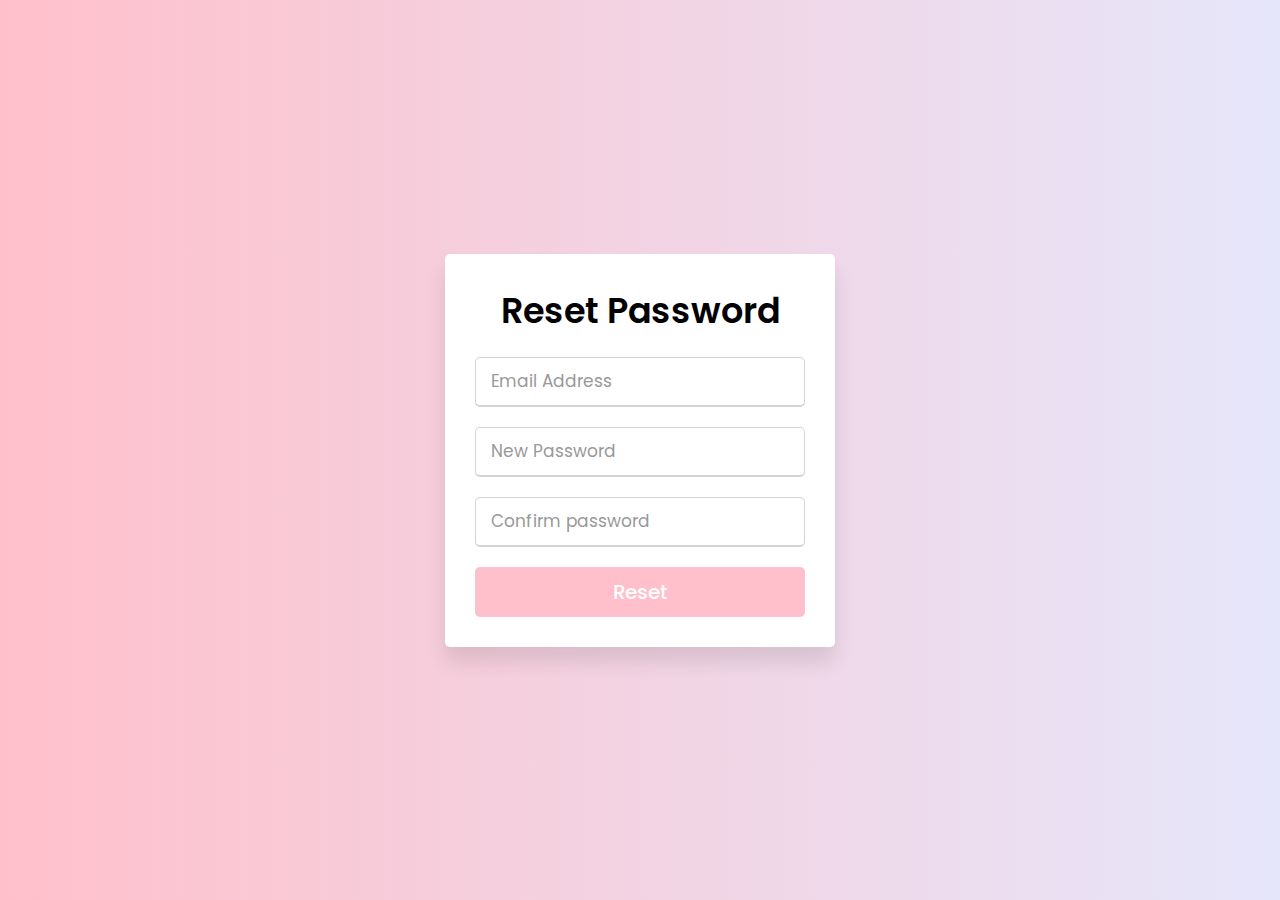
<file: resetpass.html>
<!DOCTYPE html>
<html lang="en">
<head>
    <meta charset="UTF-8">
    <meta name="viewport" content="width=device-width, initial-scale=1.0">
    <title>Document</title>
    <link href="resetpass.css" rel="stylesheet">
 
</head>
<body>
    <div class="wrapper">
        <div class="title-text">
           <div class="title login">
              Reset Password  
           </div>
           
        </div>
        <div class="form-container">
           
           </div>
           <div class="form-inner">
              
              <form action="#" class="signup">
                 <div class="field">
                    <input type="text" placeholder="Email Address" required>
                 </div>
                 <div class="field">
                    <input type="password" placeholder="New Password" required>
                 </div>
                 <div class="field">
                    <input type="password" placeholder="Confirm password" required>
                 </div>
                 <div class="field btn">
                    <div class="btn-layer"></div>
                    <input type="submit" value="Reset">
                 </div>
              </form>
           </div>
        </div>
     </div>
</body>
</html>
</file>
<file: men.css>
body {
	background: #e2eaef;
	font-family: "Open Sans", sans-serif;
}
h2 {
	color: #000;
	font-size: 26px;
	font-weight: 300;
	text-align: center;
	text-transform: uppercase;
	position: relative;
	margin: 30px 0 60px;
}
h2::after {
	content: "";
	width: 100px;
	position: absolute;
	margin: 0 auto;
	height: 4px;
	border-radius: 1px;
	background: #7ac400;
	left: 0;
	right: 0;
	bottom: -20px;
}
.carousel {
	margin: 50px auto;
	padding: 0 70px;
}
.carousel .item {
	color: #747d89;
	min-height: 325px;
	text-align: center;
	overflow: hidden;
}
.carousel .thumb-wrapper {
	padding: 25px 15px;
	background: #fff;
	border-radius: 6px;
	text-align: center;
	position: relative;
	box-shadow: 0 2px 3px rgba(0,0,0,0.2);
}
.carousel .item .img-box {
	height: 120px;
	margin-bottom: 20px;
	width: 100%;
	position: relative;
}
.carousel .item img {	
	max-width: 100%;
	max-height: 100%;
	display: inline-block;
	position: absolute;
	bottom: 0;
	margin: 0 auto;
	left: 0;
	right: 0;
}
.carousel .item h4 {
	font-size: 18px;
}
.carousel .item h4, .carousel .item p, .carousel .item ul {
	margin-bottom: 5px;
}
.carousel .thumb-content .btn {
	color: #7ac400;
	font-size: 11px;
	text-transform: uppercase;
	font-weight: bold;
	background: none;
	border: 1px solid #7ac400;
	padding: 6px 14px;
	margin-top: 5px;
	line-height: 16px;
	border-radius: 20px;
}
.carousel .thumb-content .btn:hover, .carousel .thumb-content .btn:focus {
	color: #fff;
	background: #7ac400;
	box-shadow: none;
}
.carousel .thumb-content .btn i {
	font-size: 14px;
	font-weight: bold;
	margin-left: 5px;
}
.carousel .item-price {
	font-size: 13px;
	padding: 2px 0;
}
.carousel .item-price strike {
	opacity: 0.7;
	margin-right: 5px;
}
.carousel-control-prev, .carousel-control-next {
	height: 44px;
	width: 40px;
	background: #7ac400;	
	margin: auto 0;
	border-radius: 4px;
	opacity: 0.8;
}
.carousel-control-prev:hover, .carousel-control-next:hover {
	background: #78bf00;
	opacity: 1;
}
.carousel-control-prev i, .carousel-control-next i {
	font-size: 36px;
	position: absolute;
	top: 50%;
	display: inline-block;
	margin: -19px 0 0 0;
	z-index: 5;
	left: 0;
	right: 0;
	color: #fff;
	text-shadow: none;
	font-weight: bold;
}
.carousel-control-prev i {
	margin-left: -2px;
}
.carousel-control-next i {
	margin-right: -4px;
}		
.carousel-indicators {
	bottom: -50px;
}
.carousel-indicators li, .carousel-indicators li.active {
	width: 10px;
	height: 10px;
	margin: 4px;
	border-radius: 50%;
	border: none;
}
.carousel-indicators li {	
	background: rgba(0, 0, 0, 0.2);
}
.carousel-indicators li.active {	
	background: rgba(0, 0, 0, 0.6);
}
.carousel .wish-icon {
	position: absolute;
	right: 10px;
	top: 10px;
	z-index: 99;
	cursor: pointer;
	font-size: 16px;
	color: #abb0b8;
}
.carousel .wish-icon .fa-heart {
	color: #ff6161;
}
.star-rating li {
	padding: 0;
}
.star-rating i {
	font-size: 14px;
	color: #ffc000;
}
</file>
<file: resetpass.css>
@import url('https://fonts.googleapis.com/css?family=Poppins:400,500,600,700&display=swap');
*{
  margin: 0;
  padding: 0;
  box-sizing: border-box;
  font-family: 'Poppins', sans-serif;
}
html,body{
  display: grid;
  height: 100%;
  width: 100%;
  place-items: center;
  background: -webkit-linear-gradient(left, pink,lavender);
}
::selection{
  background: #fff;
  color: #fff;
}
.wrapper{
  overflow: hidden;
  max-width: 390px;
  background: #fff;
  padding: 30px;
  border-radius: 5px;
  box-shadow: 0px 15px 20px rgba(0,0,0,0.1);
}
.wrapper .title-text{
  display: flex;
  width: 200%;
}
.wrapper .title{
  width: 50%;
  font-size: 35px;
  font-weight: 600;
  text-align: center;
  transition: all 0.6s cubic-bezier(0.68,-0.55,0.265,1.55);
}
.wrapper .slide-controls{
  position: relative;
  display: flex;
  height: 50px;
  width: 100%;
  overflow: hidden;
  margin: 30px 0 10px 0;
  justify-content: space-between;
  border: 1px solid lightgrey;
  border-radius: 5px;
}
.slide-controls .slide{
  height: 100%;
  width: 100%;
  color: #fff;
  font-size: 18px;
  font-weight: 500;
  text-align: center;
  line-height: 48px;
  cursor: pointer;
  z-index: 1;
  transition: all 0.6s ease;
}
.slide-controls label.signup{
  color: #000;
}
.slide-controls .slider-tab{
  position: absolute;
  height: 100%;
  width: 50%;
  left: 0;
  z-index: 0;
  border-radius: 5px;
  background: -webkit-linear-gradient(left, pink, pink);
  transition: all 0.6s cubic-bezier(0.68,-0.55,0.265,1.55);
}
input[type="radio"]{
  display: none;
}
#signup:checked ~ .slider-tab{
  left: 50%;
}
#signup:checked ~ label.signup{
  color: #fff;
  cursor: default;
  user-select: none;
}
#signup:checked ~ label.login{
  color: #000;
}
#login:checked ~ label.signup{
  color: #000;
}
#login:checked ~ label.login{
  cursor: default;
  user-select: none;
}
.wrapper .form-container{
  width: 100%;
  overflow: hidden;
}
.form-container .form-inner{
  display: flex;
  width: 200%;
}
.form-container .form-inner form{
  width: 50%;
  transition: all 0.6s cubic-bezier(0.68,-0.55,0.265,1.55);
}
.form-inner form .field{
  height: 50px;
  width: 100%;
  margin-top: 20px;
}
.form-inner form .field input{
  height: 100%;
  width: 100%;
  outline: none;
  padding-left: 15px;
  border-radius: 5px;
  border: 1px solid lightgrey;
  border-bottom-width: 2px;
  font-size: 17px;
  transition: all 0.3s ease;
}
.form-inner form .field input:focus{
  border-color: #fc83bb;
  /* box-shadow: inset 0 0 3px #fb6aae; */
}
.form-inner form .field input::placeholder{
  color: #999;
  transition: all 0.3s ease;
}
form .field input:focus::placeholder{
  color: #b3b3b3;
}
.form-inner form .pass-link{
  margin-top: 5px;
}
.form-inner form .signup-link{
  text-align: center;
  margin-top: 30px;
}
.form-inner form .pass-link a,
.form-inner form .signup-link a{
  color: rgb(254, 12, 141);
  text-decoration: none;
}
.form-inner form .pass-link a:hover,
.form-inner form .signup-link a:hover{
  text-decoration: underline;
}
form .btn{
  height: 50px;
  width: 100%;
  border-radius: 5px;
  position: relative;
  overflow: hidden;
}
form .btn .btn-layer{
  height: 100%;
  width: 300%;
  position: absolute;
  left: -100%;
  background: -webkit-linear-gradient(right, pink, pink, pink, pink);
  border-radius: 5px;
  transition: all 0.4s ease;;
}
form .btn:hover .btn-layer{
  left: 0;
}
form .btn input[type="submit"]{
  height: 100%;
  width: 100%;
  z-index: 1;
  position: relative;
  background: none;
  border: none;
  color: #fff;
  padding-left: 0;
  border-radius: 5px;
  font-size: 20px;
  font-weight: 500;
  cursor: pointer;
}
</file>
